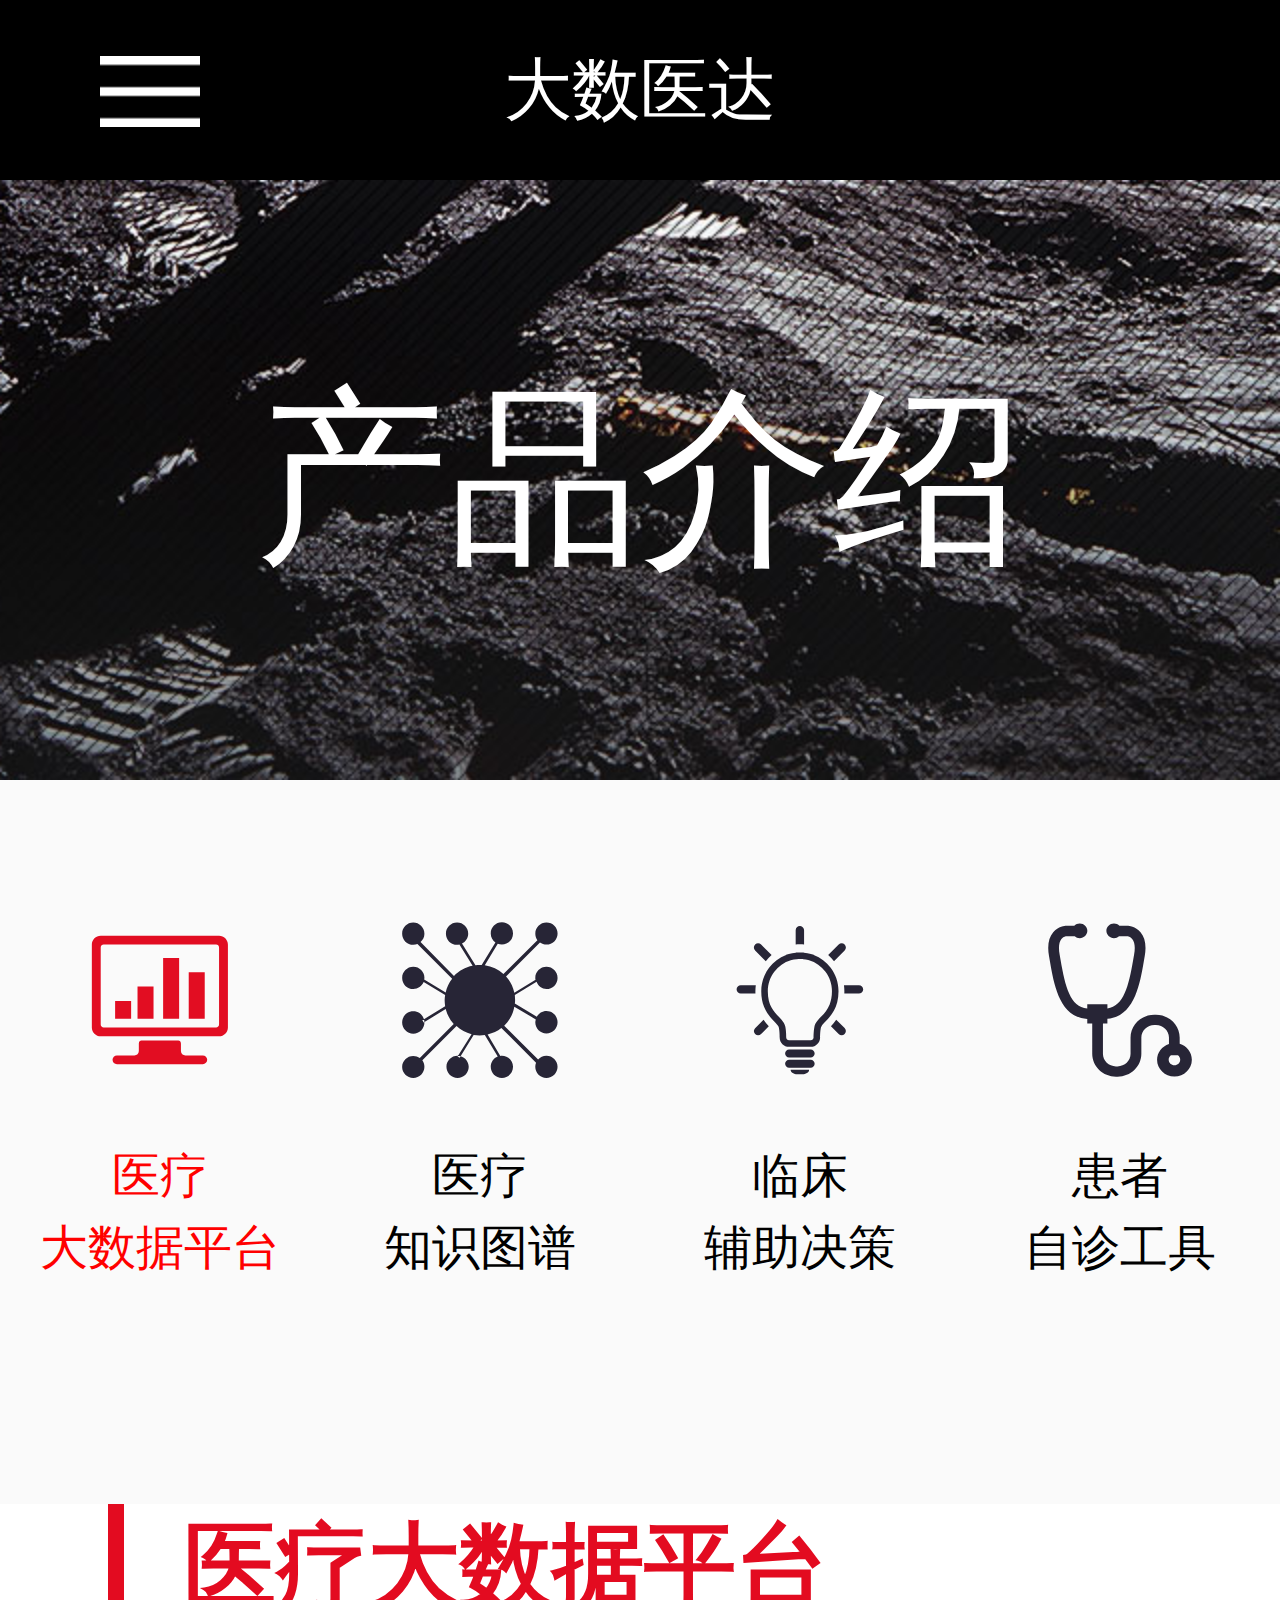
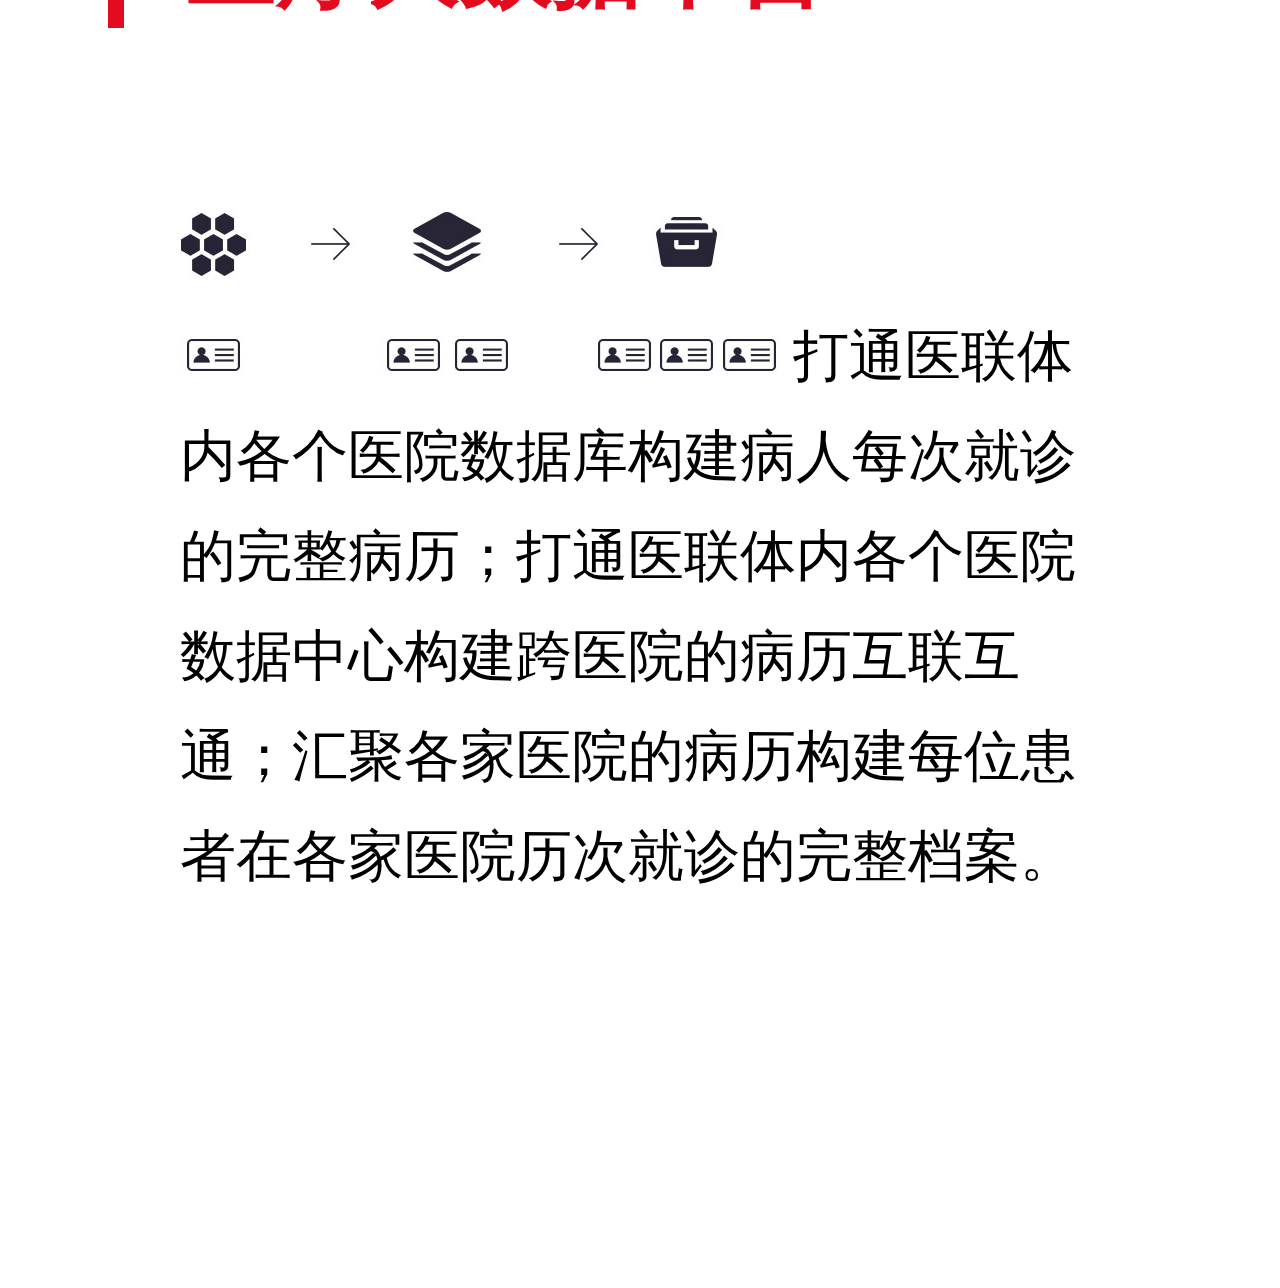
<file: app/product/product.html>
<!DOCTYPE html>
<html lang="en">
<head>
    <meta charset="UTF-8">
    <meta name="viewport" content="width=device-width,initial-scale=1,minimum-scale=1, user-scalable=no">
    <meta name="x5-orientation" content="portrait">
    <meta content="yes" name="apple-mobile-web-app-capable">
    <meta content="black" name="apple-mobile-web-app-status-bar-style">
    <title>产品介绍</title>
    <link rel="stylesheet" href="css/swiper.min.css">
    <link rel="stylesheet" href="css/index.css">
</head>
<body>
    <div class="z_header">
        <a id="z_menu" href="javascript:;"><img src="images/icon_menu_03.png" /></a>
        <a id="z_close" href="javascript:;"><img src="images/icon_close.png" /></a>
        <h1>大数医达</h1>
    </div>
    <div id="z_nav">
        <ul>
            <li><a href="../index.html">首页</a> </li>
            <li><a href="product.html">产品介绍</a></li>
            <li><a href="../index.html#m_bottom">联系我们</a></li>
        </ul>
    </div>
    <div class="z_banner">
        <h2>产品介绍</h2>
    </div>
    <div class="z_tab">
        <ul>
            <li class="fl active">
                <svg  class="intr-svg" viewBox="0 0 595.3 841.9">
                    <style type="text/css">
                        .st0{fill-rule:evenodd;clip-rule:evenodd;fill:#272536;}
                    </style>
                    <g>
                        <path class="st0" d="M407.7,650.2c0-8.6-6.2-15.6-13.8-15.6H200.1c-7.6,0-13.8,7-13.8,15.6v38.9c0,12.9-10.5,23.3-23.3,23.3H71.2
	                                c-12.9,0-23.3,10.5-23.3,23.3v0c0,12.9,10.5,23.3,23.3,23.3h451.6c12.9,0,23.3-10.5,23.3-23.3v0c0-12.9-10.5-23.3-23.3-23.3h-91.7
	                                c-12.9,0-23.3-10.5-23.3-23.3V650.2L407.7,650.2L407.7,650.2 M608.3,82.9H-14.3c-25.8,0-46.7,20.9-46.7,46.7v435.8
	                                c0,25.8,20.9,46.7,46.7,46.7h622.6c25.8,0,46.7-20.9,46.7-46.7V129.6C655,103.8,634.1,82.9,608.3,82.9L608.3,82.9L608.3,82.9
	                                 M608.3,549.8c0,8.6-7,15.6-15.6,15.6H1.3c-8.6,0-15.6-7-15.6-15.6V145.1c0-8.6,7-15.6,15.6-15.6h591.5c8.6,0,15.6,7,15.6,15.6
	                                V549.8L608.3,549.8L608.3,549.8 M448.8,520h84.2V274.8h-84.2V520L448.8,520L448.8,520 M314.1,520h84.2V199.4h-84.2V520L314.1,520
	                                L314.1,520 M61.5,520h84.2v-94.3H61.5V520L61.5,520L61.5,520 M179.4,520h84.2V350.3h-84.2V520L179.4,520L179.4,520 M179.4,520
	                                L179.4,520z"></path>
                    </g>
                </svg>
                <p>医疗<br/>大数据平台</p>
            </li>
            <li class="fl">
                <svg version="1.1" class="intr-svg" x="0px" y="0px" viewBox="0 0 595.3 841.9" style="enable-background:new 0 0 595.3 841.9;" xml:space="preserve">
	                <style type="text/css">
	                    .st0{fill:#272536;}
	                </style>
	                <g>
	                    <path class="st0" d="M179.7,713.9c-32.7,0-58.6,25.9-58.6,58.6c0,32.7,25.9,58.6,58.6,58.6s58.6-25.9,58.6-58.6
	                        C238.3,741.1,212.4,713.9,179.7,713.9L179.7,713.9z M647.2,363.6c32.7,0,58.6-25.9,58.6-58.6s-25.9-58.6-58.6-58.6
	                        c-32.7,0-58.6,25.9-58.6,58.6c0,4.1,0,6.8,1.4,9.5l-111.8,68.2c-6.8-32.7-21.8-61.3-43.6-85.9l178.6-178.6
	                        c9.5,6.8,21.8,10.9,34.1,10.9c32.7,0,58.6-25.9,58.6-58.6c0-31.4-25.9-57.2-58.6-57.2c-32.7,0-58.6,25.9-58.6,58.6
	                        c0,12.3,4.1,24.5,10.9,34.1L421,284.5c-27.3-24.5-60-40.9-98.1-46.3L391,125c6.8,2.7,13.6,4.1,21.8,4.1c32.7,0,58.6-25.9,58.6-58.6
	                        s-25.9-58.6-58.6-58.6s-58.6,25.9-58.6,58.6c0,19.1,9.5,36.8,24.5,47.7l-72.2,118.6c-4.1,0-6.8,0-10.9,0c-6.8,0-13.6,0-21.8,1.4
	                        l-70.9-114.5c19.1-9.5,32.7-30,32.7-51.8c0-32.7-25.9-58.6-58.6-58.6s-58.6,25.9-58.6,58.6s25.9,58.6,58.6,58.6
	                        c4.1,0,8.2,0,12.3-1.4l69.5,111.8c-38.2,6.8-72.2,27.3-98.1,53.2L-15.2,115.5C-3,104.6,5.2,89.6,5.2,71.9
	                        c0-32.7-27.3-58.6-58.6-58.6c-32.7,0-58.6,25.9-58.6,58.6s25.9,58.6,58.6,58.6c8.2,0,15-1.4,21.8-4.1L151.1,309
	                        c-16.4,20.4-28.6,45-34.1,72.2L3.9,313.1l0,0c0-2.7,1.4-5.5,1.4-8.2c0-32.7-25.9-58.6-58.6-58.6s-58.6,25.9-58.6,58.6
	                        s25.9,58.6,58.6,58.6c24.5,0,45-15,54.5-36.8l113.1,68.2c-1.4,9.5-2.7,17.7-2.7,27.3c0,10.9,1.4,21.8,2.7,31.4L-5.5,527.1l6.8,12.3
	                        L117,468.5c8.2,30,21.8,55.9,42.3,79.1L-19.3,726.1c-9.5-6.8-21.8-10.9-34.1-10.9c-32.7,0-58.6,25.9-58.6,58.6
	                        c0,31.4,25.9,57.2,58.6,57.2s58.6-25.9,58.6-58.6c0-12.3-4.1-24.5-10.9-34.1l179.9-179.9c21.8,20.4,49.1,34.1,79.1,42.3
	                        l-73.6,117.9l10.9,6.8l73.6-120.6c10.9,1.4,20.4,2.7,31.4,2.7c9.5,0,19.1-1.4,27.3-2.7L391,718c-21.8,8.2-36.8,30-36.8,54.5
	                        c0,32.7,25.9,58.6,58.6,58.6s58.6-25.9,58.6-58.6c0-32.7-25.9-58.6-58.6-58.6c-2.7,0-5.5,0-8.2,1.4l0,0l-66.8-113.1
	                        c27.3-6.8,51.8-17.7,72.2-34.1l182.6,182.7c-2.7,6.8-4.1,15-4.1,21.8c0,32.7,25.9,58.6,58.6,58.6c32.7,0,58.6-25.9,58.6-58.6
	                        c0-32.7-25.9-58.6-58.6-58.6c-17.7,0-32.7,8.2-43.6,20.4L425,555.8c27.3-25.9,46.3-60,53.2-99.5L591.3,523c-1.4,5.5-2.7,9.5-2.7,15
	                        c0,32.7,25.9,58.6,58.6,58.6c32.7,0,58.6-25.9,58.6-58.6c0-32.7-25.9-58.6-58.6-58.6c-21.8,0-40.9,12.3-50.4,30l-115.9-69.5
	                        c1.4-6.8,1.4-13.6,1.4-20.4c0-8.2-1.4-16.4-1.4-24.5l114.5-69.5C603.6,348.6,624.1,363.6,647.2,363.6L647.2,363.6z M-53.4,598
	                        c32.7,0,58.6-25.9,58.6-58.6c0-32.7-25.9-58.6-58.6-58.6s-58.6,25.9-58.6,58.6C-112,570.7-86.1,598-53.4,598L-53.4,598z"></path>
	                </g>
	                </svg>
                <p>医疗<br/>知识图谱</p>
            </li>
            <li class="fl">
                <svg version="1.1" class="intr-svg" viewBox="0 0 595.3 841.9">
                    <style type="text/css">
                        .st0{fill-rule:evenodd;clip-rule:evenodd;fill:#272536;}
                    </style>
                    <g>
                        <path class="st0" d="M117.6,216.9c9.2-11.7,19.4-22.5,30.5-32.2c0,0,0,0,0,0l-55.2-55.2c-8.7-8.7-22.7-8.7-31.4,0
	                            c-8.7,8.7-8.7,22.7,0,31.4L117.6,216.9L117.6,216.9L117.6,216.9z M297,128.1c0.2,0,0.4,0,0.6,0c7.3,0,14.5,0.5,21.5,1.2
	                            c0,0,0,0,0,0V54.6C319.2,43,310.6,33,299,32c-13.2-1.1-24.1,9.2-24.1,22.1v75.1c0,0,0,0,0,0c7.1-0.7,14.3-1.2,21.5-1.2
	                            C296.6,128.1,296.8,128.1,297,128.1L297,128.1L297,128.1z M476.6,216.8l56-56c8.7-8.7,8.7-22.7,0-31.4c-8.6-8.7-22.7-8.7-31.4,0
	                            l-55.2,55.2c0,0,0,0,0,0C457.1,194.4,467.3,205.2,476.6,216.8L476.6,216.8L476.6,216.8z M63,374.3c0-10.7,0.9-21.2,2.1-31.6
	                            c0,0,0,0,0,0h-78.9c-12.2,0-22.2,9.9-22.2,22.2c0,12.3,9.9,22.2,22.2,22.2h77.1c0,0,0,0,0,0C63.1,382.9,63,378.6,63,374.3L63,374.3
	                            L63,374.3z M607.9,342.7H529c0,0,0,0,0,0c1.3,10.4,2.1,20.8,2.1,31.6c0,4.3-0.1,8.6-0.2,12.8c0,0,0,0,0,0h76.5
	                            c11.6,0,21.6-8.7,22.6-20.2C631.1,353.8,620.8,342.7,607.9,342.7L607.9,342.7L607.9,342.7z M488.2,524.7c-9,13.2-18.6,24.7-27.7,35
	                            c0,0,0,0,0,0l40.6,40.6c8.7,8.7,22.8,8.7,31.4,0c8.7-8.7,8.7-22.7,0-31.4L488.2,524.7L488.2,524.7L488.2,524.7z M61.5,569
	                            c-8.7,8.7-8.7,22.7,0,31.4c8.7,8.7,22.8,8.7,31.4,0l40.6-40.7c0,0,0,0,0,0c-9.2-10.3-18.7-21.7-27.7-34.9c0,0,0,0,0,0L61.5,569
	                            L61.5,569L61.5,569z M500.3,374.3c0-46-15.3-88.6-41.2-122.7c-22.7-30-53.4-53.4-89.1-67.2l0.2-1l-15.2-4.5
	                            c-11.8-3.4-24-5.8-36.5-7.1l-1.8-0.2h-0.1l-0.1,0c-6.1-0.6-12.4-1-19.1-1h-1c-6.6,0-13,0.4-19.1,1l-0.1,0l-1.8,0.2
	                            c-12.4,1.3-24.6,3.7-36.4,7.1l-14.7,4.3l0.2,1c-35.8,13.8-66.8,37.3-89.6,67.4c-25.8,34.1-41.1,76.7-41.1,122.7
	                            c0,33,5.7,60.2,14.6,82.6c13.3,33.7,33.7,56.4,50,73.7c8.2,8.6,15.4,16,20.3,22.2c5,6.3,7.4,11.2,8.1,15.1
	                            c3.6,18.9,3.9,42.6,3.9,48.7v1.7c0,27.3,22.1,49.3,49.3,49.3h114c27.3,0,49.3-22.1,49.3-49.3v-1.7c0-6,0.4-29.8,3.9-48.7
	                            c0.5-2.6,1.6-5.6,3.9-9.3c3.9-6.4,11.3-14.3,20.4-23.9c13.7-14.4,31.1-32.5,44.9-58.2C490.4,450.9,500.3,417.6,500.3,374.3
	                            L500.3,374.3L500.3,374.3z M453.7,444.3c-10.9,27.5-27.2,46.1-43,62.7c-7.9,8.3-15.6,16.1-22.3,24.6c-6.6,8.5-12.6,18.1-14.9,30
	                            c-4.3,23.2-4.5,48-4.5,55.1v1.6c0,8.2-6.7,14.9-14.9,14.9H240c-4.2,0-7.8-1.6-10.6-4.4c-2.7-2.7-4.3-6.3-4.3-10.5
	                            c0-0.2,0-0.8,0-1.7c0-7.2-0.2-31.9-4.5-55c-1.5-7.8-4.7-14.9-8.5-21.1c-6.9-10.9-15.6-19.9-24.7-29.5
	                            c-13.7-14.3-28.2-29.7-39.5-50.7c-11.3-21-19.6-47.8-19.6-86c0-38.4,12.7-73.6,34.2-101.9c21.5-28.4,51.7-49.8,86.5-60.2l4.3-1.3
	                            c8.4-2.2,17.1-3.9,25.9-4.8h0.1l1.6-0.2c5.2-0.5,10.3-0.8,15.3-0.9l0.9,0.1l0.9-0.1c5,0,10.1,0.3,15.3,0.8h-0.1l1.7,0.2h0
	                            c8.9,0.9,17.5,2.6,25.9,4.8l4.4,1.3c34.9,10.4,65.1,31.8,86.5,60.2c21.4,28.4,34.1,63.6,34.1,101.9
	                            C465.8,403.4,460.9,425.9,453.7,444.3L453.7,444.3L453.7,444.3z M318.4,171.8L318.4,171.8L318.4,171.8L318.4,171.8z M275.6,171.8
	                            L275.6,171.8C275.6,171.8,275.6,171.8,275.6,171.8L275.6,171.8L275.6,171.8z M353.6,681.2H240.5c-11.7,0-21.2,9.5-21.2,21.2
	                            c0,11.7,9.5,21.2,21.2,21.2h113.1c11.7,0,21.2-9.5,21.2-21.2C374.8,690.6,365.3,681.2,353.6,681.2L353.6,681.2z M353.6,734.7H241
	                            c-11.9,0-22,9.8-21.7,21.7c0.3,11.5,9.7,20.7,21.2,20.7h113.1c11.7,0,21.2-9.5,21.2-21.2C374.8,744.2,365.3,734.7,353.6,734.7
	                            L353.6,734.7z M306.9,788.6h-58.2c0,0,0,0,0,0c0,0.6-0.1,1.2-0.1,1.9c0,11.7,18,21.2,34.6,21.2h27.6c16.7,0,34.6-9.5,34.6-21.2
	                            c0-0.7-0.1-1.3-0.1-1.9c0,0,0,0,0,0H306.9L306.9,788.6L306.9,788.6z"></path>
                    </g>
                </svg>
                <p>临床<br/>辅助决策</p>
            </li>
            <li class="fl">
                <svg class="intr-svg" viewBox="0 0 595.3 841.9">
                    <style type="text/css">
                        .st0{fill-rule:evenodd;clip-rule:evenodd;fill:#272536;}
                    </style>
                    <g>
                        <path class="st0" d="M611.7,651.5v-32.6c0-66.4-56.2-120.5-125.2-120.5h-8.1c-69,0-125.2,54.1-125.2,120.5v85.5
	                            c0,36.4-30.8,66.1-68.6,66.1h-8.1c-37.8,0-68.6-29.6-68.6-66.1V544.3h23.4V520c141.1-12.6,170.1-178.6,191.3-300.6
	                            c1.7-9.6,3.3-19,5-28.2c9.9-54.9,2.6-97.4-21.9-126.3c-26.9-31.8-63.4-33.9-67.5-34l-43.6,0c-7.2-7.3-17.4-12-28.8-12
	                            c-22,0-39.8,17.1-39.8,38.3c0,21.1,17.8,38.3,39.8,38.3c10.4,0,19.7-3.9,26.8-10.1h43.9c1.6,0.2,15.2,2,25.3,14
	                            c13.5,15.9,16.9,44.5,10.1,82.6c-1.7,9.3-3.3,18.8-5,28.5c-23.8,136.7-49.2,242.8-135.5,254.8v-22h-106v22.6
	                            C35.2,457.1,9.2,349.6-15,210.4c-1.7-9.7-3.4-19.3-5-28.5c-6.8-37.6-3.5-65.9,9.5-82c10.3-12.7,24.4-14.5,25.9-14.6h43.9
	                            c7.1,6.2,16.4,10.1,26.8,10.1c22,0,39.7-17.1,39.7-38.3C125.8,36,108,18.9,86,18.9c-11.3,0-21.5,4.6-28.8,12H14.6l-0.9,0
	                            C9.6,31-27,33.1-53.8,64.9c-24.4,28.9-31.8,71.4-21.9,126.3c1.7,9.2,3.3,18.6,5,28.2c21.5,123.3,50.8,291.7,196.1,300.9v23.9h26.1
	                            v160.2c0,66.4,56.2,120.5,125.2,120.5h8.1c69,0,125.2-54.1,125.2-120.5v-85.5c0-36.4,30.8-66.1,68.6-66.1h8.1
	                            c37.8,0,68.6,29.6,68.6,66.1V652c-36.3,11.7-62.6,44.6-62.6,83.5c0,48.7,41,88.1,91.5,88.1c50.6,0,91.5-39.4,91.5-88.1
	                            C675.7,696.1,648.8,662.8,611.7,651.5L611.7,651.5 M584.1,764.7c-16.7,0-30.3-13-30.3-29.1c0-9.6,4.9-18,12.3-23.3h36
	                            c7.4,5.3,12.3,13.7,12.3,23.3C614.4,751.7,600.9,764.7,584.1,764.7L584.1,764.7 M584.1,764.7L584.1,764.7z"></path>
                    </g>
                </svg>
                <p>患者<br/>自诊工具</p>
            </li>
        </ul>
        <div class="clear"></div>
    </div>
    <div class="swiper-container">
        <div class="swiper-wrapper">
            <div class="swiper-slide">
                <h2>医疗大数据平台</h2>
                <div class="z_content">
                    <img src="images/img_content_03.jpg" />
                    打通医联体内各个医院数据库构建病人每次就诊的完整病历；打通医联体内各个医院数据中心构建跨医院的病历互联互通；汇聚各家医院的病历构建每位患者在各家医院历次就诊的完整档案。</div>
            </div>
            <div class="swiper-slide">
                <h2>医疗知识图谱</h2>
                <div class="z_content">
                    <img src="images/img_content_03.jpg" />
                    结构化，标准化处理海量病历;深度机器学习，挖掘并计算患者病情,诊断结果，治疗方案之间的相关性;产生医疗知识图谱，形成专家共识。</div>
            </div>
            <div class="swiper-slide">
                <h2>临床辅助决策</h2>
                <div class="z_content">
                    <img src="images/img_content_03.jpg" />
                    根据患者病情，将疑难杂症患者分诊到专家门诊，把轻症患者分诊到普通门诊或推荐到基层协作医院</div>
            </div>
            <div class="swiper-slide">
                <h2>患者自诊工具</h2>
                <div class="z_content">01.在微信,淘宝,百度等流量聚集平台为网民提供免费自诊服务</div>
                <div class="z_content">02.通过在线问诊，帮助患者在就诊前整理好病情信息，提高门诊医生的工作效率，为患者免费提供疑似病因和解释，改善患者就诊体验</div>
                <div class="z_content">03.根据患者病情，将疑难杂症患者分诊到专家门诊，把轻症患者分诊到普通门诊或推荐到基层协作医院</div>
            </div>
        </div>
    </div>
<script src="js/zepto.min.js"></script>
<script src="js/swiper.min.js"></script>
<script>
    window.onload = function(){
        window.onresize = function(){
            document.documentElement.style.fontSize = document.documentElement.clientWidth/3.2+ 'px';
        };
        document.documentElement.style.fontSize = document.documentElement.clientWidth/3.2 + 'px';
        var oMenu=document.getElementById('z_nav');
        var winH = document.documentElement.clientHeight;
        oMenu.style.height = winH + 'px';
        var oOpen = document.getElementById('z_menu');
        var oClose = document.getElementById('z_close');
        var oNav = document.getElementById('z_nav');
        oOpen.onclick = function(){
            oNav.style.display = 'block';
            this.style.display = 'none';
            oClose.style.display = 'block';
        };
        oClose.onclick = function(){
            oNav.style.display = 'none';
            this.style.display = 'none';
            oOpen.style.display = 'block';
        }
    };
    var swiper = new Swiper('.swiper-container', {
        speed: 500,
        onSlideChangeStart: function () {
            $(".z_tab .active").removeClass('active');
            $(".z_tab li").eq(swiper.activeIndex).addClass('active')
        }
    });
    $(".z_tab li").on('touchstart mousedown', function (e) {
        e.preventDefault();
        $(".z_tab .active").removeClass('active');
        $(this).addClass('active');
        swiper.slideTo($(this).index())
    });
    $(".z_tab ul li").click(function (e) {
        e.preventDefault()
    })

</script>
</body>
</html>
</file>
<file: app/product/css/index.css>
/*****Basic Element*****/
body,div,dl,dt,dd,ul,ol,li,h1,h2,h3,h4,h5,h6,pre,code,form,fieldset,legend,input,button,textarea,p,blockquote,th,td{
    margin:0;padding:0;font-family: "微软雅黑", "黑体"; font-weight:normal;
}
a {
    text-decoration: none;
}
ul {
    list-style: none;
}
img {
    border: none;
}
html{
    font-size: 100px;
}
body {
}
input {
    box-sizing:border-box;
}
/*****Generic Classes*****/
.fl {
    float: left;
}
.fr {
    float: right;
}
.clear {
    clear: both;
}
.hidden {
    display:none;
}
/*****头部*****/
.z_header{
    height: 0.45rem;
    background: #000;
    text-align: center;
    position: relative;
    z-index:999;
}
.z_header #z_menu,.z_header #z_close{
    display: block;
    width: 0.25rem;
    position: absolute;
    top:0.14rem;
    left: 0.25rem;
    font-size: 0;
}
.z_header #z_close{
    display: none;
}
.z_header #z_menu img,.z_header #z_close img{
    width: 100%;
}
.z_header h1 {
    font-size: 0.17rem;
    color: #fff;
    line-height: 0.45rem;
}
/*****弹出层*****/
#z_nav {
    display: none;
    background: rgba(0,0,0,0.8);
    position: fixed;
    top:0;
    left: 0;
    width: 100%;
    height: 100%;
    z-index:99;
    font-size: 0;
    text-align: center;
}
#z_nav .z_menu {
    position: relative;
}

#z_nav ul {
    padding-top: 0.6rem;

}
#z_nav li {
    border-bottom: 1px #fff solid;
    margin: 0 0.3rem;
    line-height: 0.5rem;
}
#z_nav li a {
    font-size: 0.12rem;
    color: #fff;
}
/*****产品展示*****/
.z_banner {
    height: 1.5rem;
    line-height: 1.5rem;
    text-align: center;
    font-size: 0.32rem;
    color: #fff;
    background: url("../images/banner2.jpg") no-repeat center top;
    background-size: cover;
}
/*****联动tab*****/
.z_tab {
    padding: 0.35rem 0 0.55rem;
    background: #fafafa;
}
.z_tab li{
    width: 25%;
    text-align: center;
    font-size: 0;
}
.z_tab li p {
    font-size: 0.12rem;
    line-height: 0.18rem;
    padding-top: 0.15rem;
}
.active {
    color: red;
}
.active .intr-svg .st0 {
    fill:#e20d22
}
.intr-svg {
    width: 0.5rem;
    height: 0.4rem;
}
/*.z_tab .active svg {
    color: red;
}*/
.swiper-container {
    width: 100%;
    margin:0 auto;
    padding-bottom: 0.45rem;
}
.swiper-slide {
    font-size: 18px;
    background: #fff;
    width: 100%;
    text-align: left;

}
.swiper-slide:nth-child(2n) {
    width: 40%;
}
.swiper-slide:nth-child(3n) {
    width: 20%;
}
.swiper-slide h2 {
    font-weight: bold;
    font-size: 0.23rem;
    color: #e30b20;
    border-left: 0.04rem solid #e30b20;
    margin:0 0 0.45rem 0.27rem;
    padding-left: 0.15rem;
}
.swiper-slide .z_content {
    padding:0 0.45rem;
    font-size: 0.14rem;
    line-height: 0.25rem;

}
.swiper-slide .z_content img {
    max-width: 100%;
}
</file>
